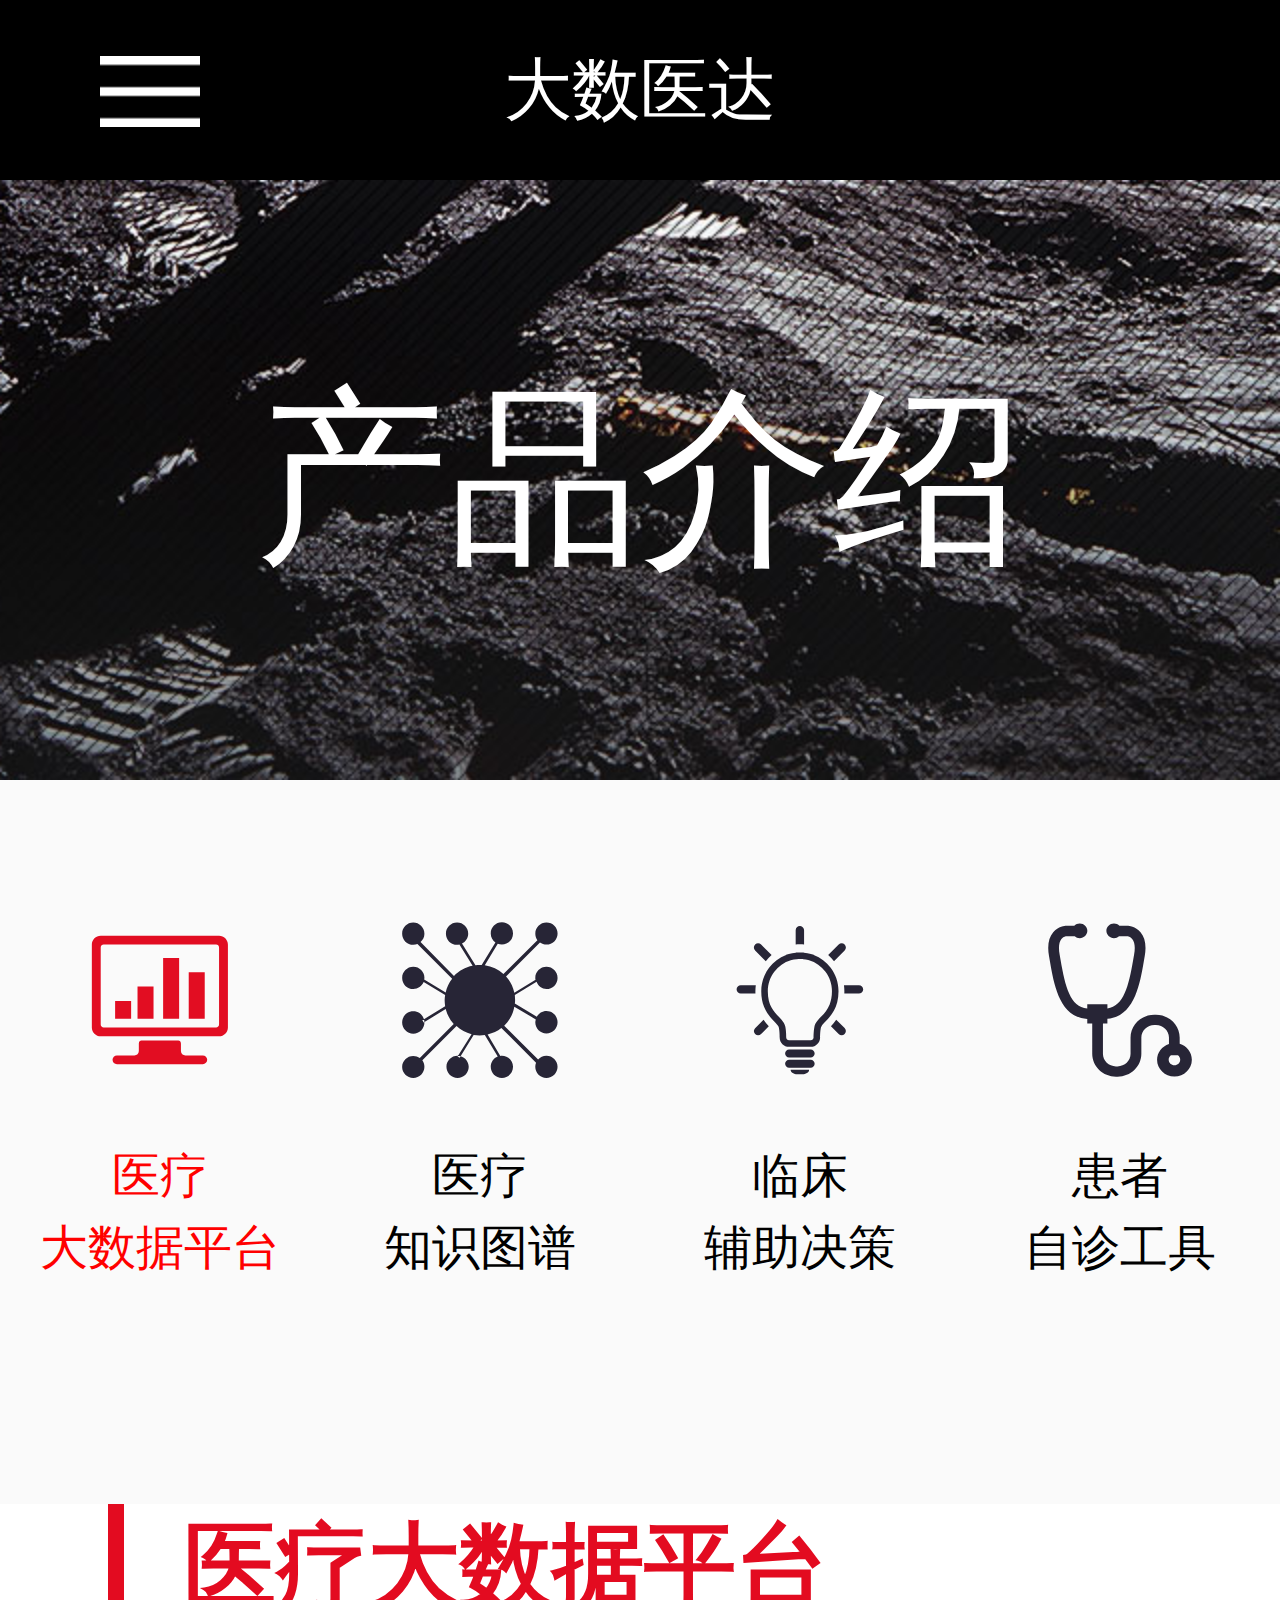
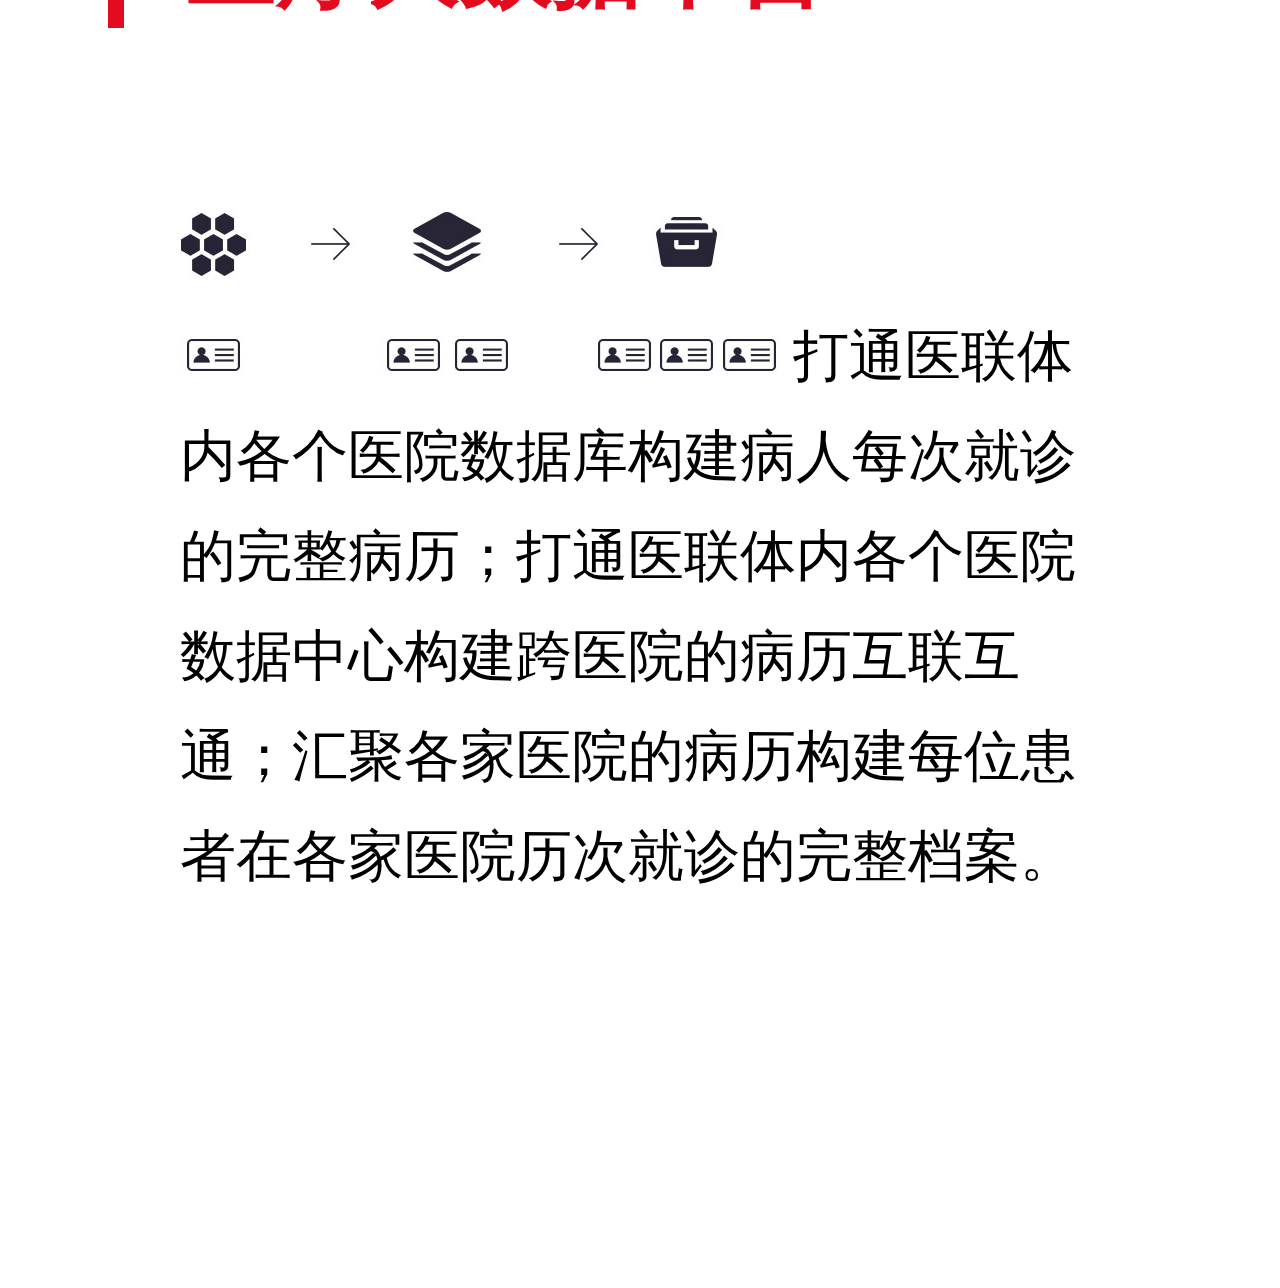
<file: app/product/product.html>
<!DOCTYPE html>
<html lang="en">
<head>
    <meta charset="UTF-8">
    <meta name="viewport" content="width=device-width,initial-scale=1,minimum-scale=1, user-scalable=no">
    <meta name="x5-orientation" content="portrait">
    <meta content="yes" name="apple-mobile-web-app-capable">
    <meta content="black" name="apple-mobile-web-app-status-bar-style">
    <title>产品介绍</title>
    <link rel="stylesheet" href="css/swiper.min.css">
    <link rel="stylesheet" href="css/index.css">
</head>
<body>
    <div class="z_header">
        <a id="z_menu" href="javascript:;"><img src="images/icon_menu_03.png" /></a>
        <a id="z_close" href="javascript:;"><img src="images/icon_close.png" /></a>
        <h1>大数医达</h1>
    </div>
    <div id="z_nav">
        <ul>
            <li><a href="../index.html">首页</a> </li>
            <li><a href="product.html">产品介绍</a></li>
            <li><a href="../index.html#m_bottom">联系我们</a></li>
        </ul>
    </div>
    <div class="z_banner">
        <h2>产品介绍</h2>
    </div>
    <div class="z_tab">
        <ul>
            <li class="fl active">
                <svg  class="intr-svg" viewBox="0 0 595.3 841.9">
                    <style type="text/css">
                        .st0{fill-rule:evenodd;clip-rule:evenodd;fill:#272536;}
                    </style>
                    <g>
                        <path class="st0" d="M407.7,650.2c0-8.6-6.2-15.6-13.8-15.6H200.1c-7.6,0-13.8,7-13.8,15.6v38.9c0,12.9-10.5,23.3-23.3,23.3H71.2
	                                c-12.9,0-23.3,10.5-23.3,23.3v0c0,12.9,10.5,23.3,23.3,23.3h451.6c12.9,0,23.3-10.5,23.3-23.3v0c0-12.9-10.5-23.3-23.3-23.3h-91.7
	                                c-12.9,0-23.3-10.5-23.3-23.3V650.2L407.7,650.2L407.7,650.2 M608.3,82.9H-14.3c-25.8,0-46.7,20.9-46.7,46.7v435.8
	                                c0,25.8,20.9,46.7,46.7,46.7h622.6c25.8,0,46.7-20.9,46.7-46.7V129.6C655,103.8,634.1,82.9,608.3,82.9L608.3,82.9L608.3,82.9
	                                 M608.3,549.8c0,8.6-7,15.6-15.6,15.6H1.3c-8.6,0-15.6-7-15.6-15.6V145.1c0-8.6,7-15.6,15.6-15.6h591.5c8.6,0,15.6,7,15.6,15.6
	                                V549.8L608.3,549.8L608.3,549.8 M448.8,520h84.2V274.8h-84.2V520L448.8,520L448.8,520 M314.1,520h84.2V199.4h-84.2V520L314.1,520
	                                L314.1,520 M61.5,520h84.2v-94.3H61.5V520L61.5,520L61.5,520 M179.4,520h84.2V350.3h-84.2V520L179.4,520L179.4,520 M179.4,520
	                                L179.4,520z"></path>
                    </g>
                </svg>
                <p>医疗<br/>大数据平台</p>
            </li>
            <li class="fl">
                <svg version="1.1" class="intr-svg" x="0px" y="0px" viewBox="0 0 595.3 841.9" style="enable-background:new 0 0 595.3 841.9;" xml:space="preserve">
	                <style type="text/css">
	                    .st0{fill:#272536;}
	                </style>
	                <g>
	                    <path class="st0" d="M179.7,713.9c-32.7,0-58.6,25.9-58.6,58.6c0,32.7,25.9,58.6,58.6,58.6s58.6-25.9,58.6-58.6
	                        C238.3,741.1,212.4,713.9,179.7,713.9L179.7,713.9z M647.2,363.6c32.7,0,58.6-25.9,58.6-58.6s-25.9-58.6-58.6-58.6
	                        c-32.7,0-58.6,25.9-58.6,58.6c0,4.1,0,6.8,1.4,9.5l-111.8,68.2c-6.8-32.7-21.8-61.3-43.6-85.9l178.6-178.6
	                        c9.5,6.8,21.8,10.9,34.1,10.9c32.7,0,58.6-25.9,58.6-58.6c0-31.4-25.9-57.2-58.6-57.2c-32.7,0-58.6,25.9-58.6,58.6
	                        c0,12.3,4.1,24.5,10.9,34.1L421,284.5c-27.3-24.5-60-40.9-98.1-46.3L391,125c6.8,2.7,13.6,4.1,21.8,4.1c32.7,0,58.6-25.9,58.6-58.6
	                        s-25.9-58.6-58.6-58.6s-58.6,25.9-58.6,58.6c0,19.1,9.5,36.8,24.5,47.7l-72.2,118.6c-4.1,0-6.8,0-10.9,0c-6.8,0-13.6,0-21.8,1.4
	                        l-70.9-114.5c19.1-9.5,32.7-30,32.7-51.8c0-32.7-25.9-58.6-58.6-58.6s-58.6,25.9-58.6,58.6s25.9,58.6,58.6,58.6
	                        c4.1,0,8.2,0,12.3-1.4l69.5,111.8c-38.2,6.8-72.2,27.3-98.1,53.2L-15.2,115.5C-3,104.6,5.2,89.6,5.2,71.9
	                        c0-32.7-27.3-58.6-58.6-58.6c-32.7,0-58.6,25.9-58.6,58.6s25.9,58.6,58.6,58.6c8.2,0,15-1.4,21.8-4.1L151.1,309
	                        c-16.4,20.4-28.6,45-34.1,72.2L3.9,313.1l0,0c0-2.7,1.4-5.5,1.4-8.2c0-32.7-25.9-58.6-58.6-58.6s-58.6,25.9-58.6,58.6
	                        s25.9,58.6,58.6,58.6c24.5,0,45-15,54.5-36.8l113.1,68.2c-1.4,9.5-2.7,17.7-2.7,27.3c0,10.9,1.4,21.8,2.7,31.4L-5.5,527.1l6.8,12.3
	                        L117,468.5c8.2,30,21.8,55.9,42.3,79.1L-19.3,726.1c-9.5-6.8-21.8-10.9-34.1-10.9c-32.7,0-58.6,25.9-58.6,58.6
	                        c0,31.4,25.9,57.2,58.6,57.2s58.6-25.9,58.6-58.6c0-12.3-4.1-24.5-10.9-34.1l179.9-179.9c21.8,20.4,49.1,34.1,79.1,42.3
	                        l-73.6,117.9l10.9,6.8l73.6-120.6c10.9,1.4,20.4,2.7,31.4,2.7c9.5,0,19.1-1.4,27.3-2.7L391,718c-21.8,8.2-36.8,30-36.8,54.5
	                        c0,32.7,25.9,58.6,58.6,58.6s58.6-25.9,58.6-58.6c0-32.7-25.9-58.6-58.6-58.6c-2.7,0-5.5,0-8.2,1.4l0,0l-66.8-113.1
	                        c27.3-6.8,51.8-17.7,72.2-34.1l182.6,182.7c-2.7,6.8-4.1,15-4.1,21.8c0,32.7,25.9,58.6,58.6,58.6c32.7,0,58.6-25.9,58.6-58.6
	                        c0-32.7-25.9-58.6-58.6-58.6c-17.7,0-32.7,8.2-43.6,20.4L425,555.8c27.3-25.9,46.3-60,53.2-99.5L591.3,523c-1.4,5.5-2.7,9.5-2.7,15
	                        c0,32.7,25.9,58.6,58.6,58.6c32.7,0,58.6-25.9,58.6-58.6c0-32.7-25.9-58.6-58.6-58.6c-21.8,0-40.9,12.3-50.4,30l-115.9-69.5
	                        c1.4-6.8,1.4-13.6,1.4-20.4c0-8.2-1.4-16.4-1.4-24.5l114.5-69.5C603.6,348.6,624.1,363.6,647.2,363.6L647.2,363.6z M-53.4,598
	                        c32.7,0,58.6-25.9,58.6-58.6c0-32.7-25.9-58.6-58.6-58.6s-58.6,25.9-58.6,58.6C-112,570.7-86.1,598-53.4,598L-53.4,598z"></path>
	                </g>
	                </svg>
                <p>医疗<br/>知识图谱</p>
            </li>
            <li class="fl">
                <svg version="1.1" class="intr-svg" viewBox="0 0 595.3 841.9">
                    <style type="text/css">
                        .st0{fill-rule:evenodd;clip-rule:evenodd;fill:#272536;}
                    </style>
                    <g>
                        <path class="st0" d="M117.6,216.9c9.2-11.7,19.4-22.5,30.5-32.2c0,0,0,0,0,0l-55.2-55.2c-8.7-8.7-22.7-8.7-31.4,0
	                            c-8.7,8.7-8.7,22.7,0,31.4L117.6,216.9L117.6,216.9L117.6,216.9z M297,128.1c0.2,0,0.4,0,0.6,0c7.3,0,14.5,0.5,21.5,1.2
	                            c0,0,0,0,0,0V54.6C319.2,43,310.6,33,299,32c-13.2-1.1-24.1,9.2-24.1,22.1v75.1c0,0,0,0,0,0c7.1-0.7,14.3-1.2,21.5-1.2
	                            C296.6,128.1,296.8,128.1,297,128.1L297,128.1L297,128.1z M476.6,216.8l56-56c8.7-8.7,8.7-22.7,0-31.4c-8.6-8.7-22.7-8.7-31.4,0
	                            l-55.2,55.2c0,0,0,0,0,0C457.1,194.4,467.3,205.2,476.6,216.8L476.6,216.8L476.6,216.8z M63,374.3c0-10.7,0.9-21.2,2.1-31.6
	                            c0,0,0,0,0,0h-78.9c-12.2,0-22.2,9.9-22.2,22.2c0,12.3,9.9,22.2,22.2,22.2h77.1c0,0,0,0,0,0C63.1,382.9,63,378.6,63,374.3L63,374.3
	                            L63,374.3z M607.9,342.7H529c0,0,0,0,0,0c1.3,10.4,2.1,20.8,2.1,31.6c0,4.3-0.1,8.6-0.2,12.8c0,0,0,0,0,0h76.5
	                            c11.6,0,21.6-8.7,22.6-20.2C631.1,353.8,620.8,342.7,607.9,342.7L607.9,342.7L607.9,342.7z M488.2,524.7c-9,13.2-18.6,24.7-27.7,35
	                            c0,0,0,0,0,0l40.6,40.6c8.7,8.7,22.8,8.7,31.4,0c8.7-8.7,8.7-22.7,0-31.4L488.2,524.7L488.2,524.7L488.2,524.7z M61.5,569
	                            c-8.7,8.7-8.7,22.7,0,31.4c8.7,8.7,22.8,8.7,31.4,0l40.6-40.7c0,0,0,0,0,0c-9.2-10.3-18.7-21.7-27.7-34.9c0,0,0,0,0,0L61.5,569
	                            L61.5,569L61.5,569z M500.3,374.3c0-46-15.3-88.6-41.2-122.7c-22.7-30-53.4-53.4-89.1-67.2l0.2-1l-15.2-4.5
	                            c-11.8-3.4-24-5.8-36.5-7.1l-1.8-0.2h-0.1l-0.1,0c-6.1-0.6-12.4-1-19.1-1h-1c-6.6,0-13,0.4-19.1,1l-0.1,0l-1.8,0.2
	                            c-12.4,1.3-24.6,3.7-36.4,7.1l-14.7,4.3l0.2,1c-35.8,13.8-66.8,37.3-89.6,67.4c-25.8,34.1-41.1,76.7-41.1,122.7
	                            c0,33,5.7,60.2,14.6,82.6c13.3,33.7,33.7,56.4,50,73.7c8.2,8.6,15.4,16,20.3,22.2c5,6.3,7.4,11.2,8.1,15.1
	                            c3.6,18.9,3.9,42.6,3.9,48.7v1.7c0,27.3,22.1,49.3,49.3,49.3h114c27.3,0,49.3-22.1,49.3-49.3v-1.7c0-6,0.4-29.8,3.9-48.7
	                            c0.5-2.6,1.6-5.6,3.9-9.3c3.9-6.4,11.3-14.3,20.4-23.9c13.7-14.4,31.1-32.5,44.9-58.2C490.4,450.9,500.3,417.6,500.3,374.3
	                            L500.3,374.3L500.3,374.3z M453.7,444.3c-10.9,27.5-27.2,46.1-43,62.7c-7.9,8.3-15.6,16.1-22.3,24.6c-6.6,8.5-12.6,18.1-14.9,30
	                            c-4.3,23.2-4.5,48-4.5,55.1v1.6c0,8.2-6.7,14.9-14.9,14.9H240c-4.2,0-7.8-1.6-10.6-4.4c-2.7-2.7-4.3-6.3-4.3-10.5
	                            c0-0.2,0-0.8,0-1.7c0-7.2-0.2-31.9-4.5-55c-1.5-7.8-4.7-14.9-8.5-21.1c-6.9-10.9-15.6-19.9-24.7-29.5
	                            c-13.7-14.3-28.2-29.7-39.5-50.7c-11.3-21-19.6-47.8-19.6-86c0-38.4,12.7-73.6,34.2-101.9c21.5-28.4,51.7-49.8,86.5-60.2l4.3-1.3
	                            c8.4-2.2,17.1-3.9,25.9-4.8h0.1l1.6-0.2c5.2-0.5,10.3-0.8,15.3-0.9l0.9,0.1l0.9-0.1c5,0,10.1,0.3,15.3,0.8h-0.1l1.7,0.2h0
	                            c8.9,0.9,17.5,2.6,25.9,4.8l4.4,1.3c34.9,10.4,65.1,31.8,86.5,60.2c21.4,28.4,34.1,63.6,34.1,101.9
	                            C465.8,403.4,460.9,425.9,453.7,444.3L453.7,444.3L453.7,444.3z M318.4,171.8L318.4,171.8L318.4,171.8L318.4,171.8z M275.6,171.8
	                            L275.6,171.8C275.6,171.8,275.6,171.8,275.6,171.8L275.6,171.8L275.6,171.8z M353.6,681.2H240.5c-11.7,0-21.2,9.5-21.2,21.2
	                            c0,11.7,9.5,21.2,21.2,21.2h113.1c11.7,0,21.2-9.5,21.2-21.2C374.8,690.6,365.3,681.2,353.6,681.2L353.6,681.2z M353.6,734.7H241
	                            c-11.9,0-22,9.8-21.7,21.7c0.3,11.5,9.7,20.7,21.2,20.7h113.1c11.7,0,21.2-9.5,21.2-21.2C374.8,744.2,365.3,734.7,353.6,734.7
	                            L353.6,734.7z M306.9,788.6h-58.2c0,0,0,0,0,0c0,0.6-0.1,1.2-0.1,1.9c0,11.7,18,21.2,34.6,21.2h27.6c16.7,0,34.6-9.5,34.6-21.2
	                            c0-0.7-0.1-1.3-0.1-1.9c0,0,0,0,0,0H306.9L306.9,788.6L306.9,788.6z"></path>
                    </g>
                </svg>
                <p>临床<br/>辅助决策</p>
            </li>
            <li class="fl">
                <svg class="intr-svg" viewBox="0 0 595.3 841.9">
                    <style type="text/css">
                        .st0{fill-rule:evenodd;clip-rule:evenodd;fill:#272536;}
                    </style>
                    <g>
                        <path class="st0" d="M611.7,651.5v-32.6c0-66.4-56.2-120.5-125.2-120.5h-8.1c-69,0-125.2,54.1-125.2,120.5v85.5
	                            c0,36.4-30.8,66.1-68.6,66.1h-8.1c-37.8,0-68.6-29.6-68.6-66.1V544.3h23.4V520c141.1-12.6,170.1-178.6,191.3-300.6
	                            c1.7-9.6,3.3-19,5-28.2c9.9-54.9,2.6-97.4-21.9-126.3c-26.9-31.8-63.4-33.9-67.5-34l-43.6,0c-7.2-7.3-17.4-12-28.8-12
	                            c-22,0-39.8,17.1-39.8,38.3c0,21.1,17.8,38.3,39.8,38.3c10.4,0,19.7-3.9,26.8-10.1h43.9c1.6,0.2,15.2,2,25.3,14
	                            c13.5,15.9,16.9,44.5,10.1,82.6c-1.7,9.3-3.3,18.8-5,28.5c-23.8,136.7-49.2,242.8-135.5,254.8v-22h-106v22.6
	                            C35.2,457.1,9.2,349.6-15,210.4c-1.7-9.7-3.4-19.3-5-28.5c-6.8-37.6-3.5-65.9,9.5-82c10.3-12.7,24.4-14.5,25.9-14.6h43.9
	                            c7.1,6.2,16.4,10.1,26.8,10.1c22,0,39.7-17.1,39.7-38.3C125.8,36,108,18.9,86,18.9c-11.3,0-21.5,4.6-28.8,12H14.6l-0.9,0
	                            C9.6,31-27,33.1-53.8,64.9c-24.4,28.9-31.8,71.4-21.9,126.3c1.7,9.2,3.3,18.6,5,28.2c21.5,123.3,50.8,291.7,196.1,300.9v23.9h26.1
	                            v160.2c0,66.4,56.2,120.5,125.2,120.5h8.1c69,0,125.2-54.1,125.2-120.5v-85.5c0-36.4,30.8-66.1,68.6-66.1h8.1
	                            c37.8,0,68.6,29.6,68.6,66.1V652c-36.3,11.7-62.6,44.6-62.6,83.5c0,48.7,41,88.1,91.5,88.1c50.6,0,91.5-39.4,91.5-88.1
	                            C675.7,696.1,648.8,662.8,611.7,651.5L611.7,651.5 M584.1,764.7c-16.7,0-30.3-13-30.3-29.1c0-9.6,4.9-18,12.3-23.3h36
	                            c7.4,5.3,12.3,13.7,12.3,23.3C614.4,751.7,600.9,764.7,584.1,764.7L584.1,764.7 M584.1,764.7L584.1,764.7z"></path>
                    </g>
                </svg>
                <p>患者<br/>自诊工具</p>
            </li>
        </ul>
        <div class="clear"></div>
    </div>
    <div class="swiper-container">
        <div class="swiper-wrapper">
            <div class="swiper-slide">
                <h2>医疗大数据平台</h2>
                <div class="z_content">
                    <img src="images/img_content_03.jpg" />
                    打通医联体内各个医院数据库构建病人每次就诊的完整病历；打通医联体内各个医院数据中心构建跨医院的病历互联互通；汇聚各家医院的病历构建每位患者在各家医院历次就诊的完整档案。</div>
            </div>
            <div class="swiper-slide">
                <h2>医疗知识图谱</h2>
                <div class="z_content">
                    <img src="images/img_content_03.jpg" />
                    结构化，标准化处理海量病历;深度机器学习，挖掘并计算患者病情,诊断结果，治疗方案之间的相关性;产生医疗知识图谱，形成专家共识。</div>
            </div>
            <div class="swiper-slide">
                <h2>临床辅助决策</h2>
                <div class="z_content">
                    <img src="images/img_content_03.jpg" />
                    根据患者病情，将疑难杂症患者分诊到专家门诊，把轻症患者分诊到普通门诊或推荐到基层协作医院</div>
            </div>
            <div class="swiper-slide">
                <h2>患者自诊工具</h2>
                <div class="z_content">01.在微信,淘宝,百度等流量聚集平台为网民提供免费自诊服务</div>
                <div class="z_content">02.通过在线问诊，帮助患者在就诊前整理好病情信息，提高门诊医生的工作效率，为患者免费提供疑似病因和解释，改善患者就诊体验</div>
                <div class="z_content">03.根据患者病情，将疑难杂症患者分诊到专家门诊，把轻症患者分诊到普通门诊或推荐到基层协作医院</div>
            </div>
        </div>
    </div>
<script src="js/zepto.min.js"></script>
<script src="js/swiper.min.js"></script>
<script>
    window.onload = function(){
        window.onresize = function(){
            document.documentElement.style.fontSize = document.documentElement.clientWidth/3.2+ 'px';
        };
        document.documentElement.style.fontSize = document.documentElement.clientWidth/3.2 + 'px';
        var oMenu=document.getElementById('z_nav');
        var winH = document.documentElement.clientHeight;
        oMenu.style.height = winH + 'px';
        var oOpen = document.getElementById('z_menu');
        var oClose = document.getElementById('z_close');
        var oNav = document.getElementById('z_nav');
        oOpen.onclick = function(){
            oNav.style.display = 'block';
            this.style.display = 'none';
            oClose.style.display = 'block';
        };
        oClose.onclick = function(){
            oNav.style.display = 'none';
            this.style.display = 'none';
            oOpen.style.display = 'block';
        }
    };
    var swiper = new Swiper('.swiper-container', {
        speed: 500,
        onSlideChangeStart: function () {
            $(".z_tab .active").removeClass('active');
            $(".z_tab li").eq(swiper.activeIndex).addClass('active')
        }
    });
    $(".z_tab li").on('touchstart mousedown', function (e) {
        e.preventDefault();
        $(".z_tab .active").removeClass('active');
        $(this).addClass('active');
        swiper.slideTo($(this).index())
    });
    $(".z_tab ul li").click(function (e) {
        e.preventDefault()
    })

</script>
</body>
</html>
</file>
<file: app/product/css/index.css>
/*****Basic Element*****/
body,div,dl,dt,dd,ul,ol,li,h1,h2,h3,h4,h5,h6,pre,code,form,fieldset,legend,input,button,textarea,p,blockquote,th,td{
    margin:0;padding:0;font-family: "微软雅黑", "黑体"; font-weight:normal;
}
a {
    text-decoration: none;
}
ul {
    list-style: none;
}
img {
    border: none;
}
html{
    font-size: 100px;
}
body {
}
input {
    box-sizing:border-box;
}
/*****Generic Classes*****/
.fl {
    float: left;
}
.fr {
    float: right;
}
.clear {
    clear: both;
}
.hidden {
    display:none;
}
/*****头部*****/
.z_header{
    height: 0.45rem;
    background: #000;
    text-align: center;
    position: relative;
    z-index:999;
}
.z_header #z_menu,.z_header #z_close{
    display: block;
    width: 0.25rem;
    position: absolute;
    top:0.14rem;
    left: 0.25rem;
    font-size: 0;
}
.z_header #z_close{
    display: none;
}
.z_header #z_menu img,.z_header #z_close img{
    width: 100%;
}
.z_header h1 {
    font-size: 0.17rem;
    color: #fff;
    line-height: 0.45rem;
}
/*****弹出层*****/
#z_nav {
    display: none;
    background: rgba(0,0,0,0.8);
    position: fixed;
    top:0;
    left: 0;
    width: 100%;
    height: 100%;
    z-index:99;
    font-size: 0;
    text-align: center;
}
#z_nav .z_menu {
    position: relative;
}

#z_nav ul {
    padding-top: 0.6rem;

}
#z_nav li {
    border-bottom: 1px #fff solid;
    margin: 0 0.3rem;
    line-height: 0.5rem;
}
#z_nav li a {
    font-size: 0.12rem;
    color: #fff;
}
/*****产品展示*****/
.z_banner {
    height: 1.5rem;
    line-height: 1.5rem;
    text-align: center;
    font-size: 0.32rem;
    color: #fff;
    background: url("../images/banner2.jpg") no-repeat center top;
    background-size: cover;
}
/*****联动tab*****/
.z_tab {
    padding: 0.35rem 0 0.55rem;
    background: #fafafa;
}
.z_tab li{
    width: 25%;
    text-align: center;
    font-size: 0;
}
.z_tab li p {
    font-size: 0.12rem;
    line-height: 0.18rem;
    padding-top: 0.15rem;
}
.active {
    color: red;
}
.active .intr-svg .st0 {
    fill:#e20d22
}
.intr-svg {
    width: 0.5rem;
    height: 0.4rem;
}
/*.z_tab .active svg {
    color: red;
}*/
.swiper-container {
    width: 100%;
    margin:0 auto;
    padding-bottom: 0.45rem;
}
.swiper-slide {
    font-size: 18px;
    background: #fff;
    width: 100%;
    text-align: left;

}
.swiper-slide:nth-child(2n) {
    width: 40%;
}
.swiper-slide:nth-child(3n) {
    width: 20%;
}
.swiper-slide h2 {
    font-weight: bold;
    font-size: 0.23rem;
    color: #e30b20;
    border-left: 0.04rem solid #e30b20;
    margin:0 0 0.45rem 0.27rem;
    padding-left: 0.15rem;
}
.swiper-slide .z_content {
    padding:0 0.45rem;
    font-size: 0.14rem;
    line-height: 0.25rem;

}
.swiper-slide .z_content img {
    max-width: 100%;
}
</file>
